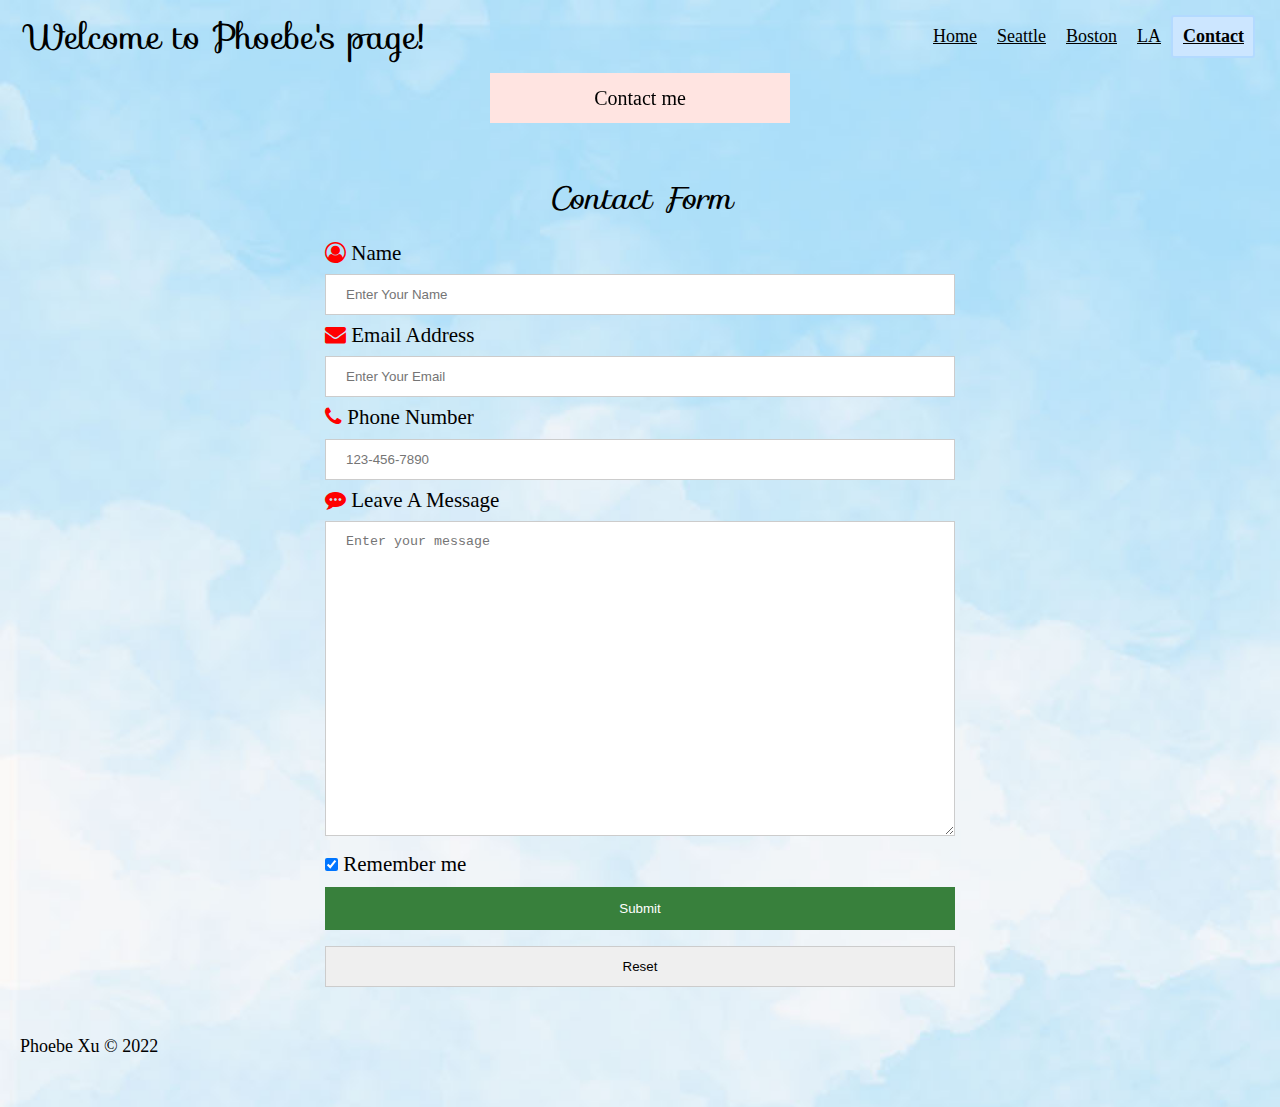
<file: contact.html>
<!DOCTYPE html>
<html lang="en">
<head>
    <!-- Global site tag (gtag.js) - Google Analytics -->
    <script async src="https://www.googletagmanager.com/gtag/js?id=G-T47RJ2ZBZ2"></script>
    <script>
     window.dataLayer = window.dataLayer || [];
    function gtag(){dataLayer.push(arguments);}
    gtag('js', new Date());

    gtag('config', 'G-T47RJ2ZBZ2');
    </script>
    <meta charset="UTF-8">
    <meta http-equiv="X-UA-Compatible" content="IE=edge">
    <meta name="viewport" content="width=device-width, initial-scale=1.0">
    <link rel="icon" href="images/s_p.png">
    <link rel = "stylesheet" href = "css/html5reset.css">
    <link rel = "stylesheet" href = "css/style.css">
    <link rel="stylesheet" href="https://cdnjs.cloudflare.com/ajax/libs/font-awesome/4.7.0/css/font-awesome.min.css">
    <link rel="stylesheet" href="https://fonts.googleapis.com/css?family=Sofia">
    <link rel="stylesheet" href="https://cdnjs.cloudflare.com/ajax/libs/font-awesome/4.7.0/css/font-awesome.min.css">
    <title>Index</title>
</head>
<body onresize = "resizeFunction()">
    <header>
        <div id = "jump_to">
            <a class = "skip" href="#main">Skip to Main Content</a>
            <!-- <a class = "skip" href="#seattle_intro">Skip to Seattle intro</a>
            <a class = "skip" href="#boston_intro">Skip to Boston intro</a>
            <a class = "skip" href="#la_intro">Skip to Los Angeles intro</a> -->
        </div>
        <div class="nav">
            <!-- <h1 id = "greeting-sentence">Welcome to Phoebe's page!</h1> -->
            <div class = "mobile_menu">
                <h1 id = "greeting-sentence">Welcome to Phoebe's page!</h1>
                <div class = "openMenu" onclick="myFunction()"> 
                    <i class="fa fa-bars" id = "bar"></i>
                </div>
            </div>
            <nav>
                <ul class="nav_links">
                    <li><a href = "index.html" >Home</a></li>
                    <li><a href = "seattle.html">Seattle</a></li>
                    <li><a href = "boston.html">Boston</a></li>
                    <li><a href = "la.html">LA</a></li>
                    <li class="active contactform"><a href = "contact.html">Contact</a></li>
                </ul>
            </nav>
        </div>

        <div class="flip-card" tabindex="0">
            <div class="flip-card-inner">
              <div class="flip-card-front">
                <h1 class="contact_title">Contact me</h1>
              </div>
              <div class="flip-card-back">
                <h1 class="contact_title">phoebexu@umich.edu</h1>
              </div>
            </div>
        </div>

        <!-- <div class="flip-card" >
            <div class="flip-card-inner">
                <a href="#" id="flip-card-inner">
                    <div class="flip-card-front">
                        <legend id = "contact-form">Contact me</legend>
                    </div>
                </a>
            <div class="flip-card-back">
                <p>phoebexu@umich.edu!</p>
            </div>
        </div> -->
      
    </header>

    <main id = "main">
        <form 
        action="https://formspree.io/f/mknyqgoy"
         method="POST" id = "form1"
        >
        <fieldset>
          <legend id = "contact-form">Contact Form</legend>
    

          <div id = "first-row">
              <i class="fa fa-user-circle-o icon icon_style"></i>
              <label for="name_id">Name</label>
              <input type="text" placeholder="Enter Your Name" id = "name_id" name="name" onblur="upperFunction()" required>
          </div>
      
          
          <div>
              <i class="fa fa-envelope icon icon_style"></i>
              <label for="email_id">Email Address</label>
              <input type="email" placeholder="Enter Your Email" id = "email_id" name="email" onblur="emailFunction()" required>
          </div>
          
          <div>
              <i class="fa fa-phone icon icon_style"></i>
              <label for="phone_id">Phone Number</label>
              <input type="tel" placeholder="123-456-7890" id = "phone_id" name="phone" onblur="phoneFunction()" required>
          </div>
          
      
          <div>
              <i class="fa fa-commenting icon icon_style"></i>
              <label for="msg">Leave A Message</label>
              <textarea placeholder="Enter your message" id = "msg" name="mesg" required></textarea><br>
          </div>
          
          <div>
              <input type="checkbox" checked="checked" name="remember" id = "cBox"> 
              <label for ="cBox">Remember me</label>
          </div>
          
          <div>
              <input type="submit" value = "Submit" id = "submitbutton" onclick="submitFunction()">
              <input type="button" onclick="resetFunction()" value="Reset">
              <!-- <p id="thanks"></p> -->
          </div>

          <!-- <div>
                <button id = "disable" onclick="disableElement()">Disable</button>
                <button id = "enable" onclick="enableElement()">Enable</button>
          </div> -->
          
        </fieldset>
       </form>

       <!-- <div class="flip-card">
        <div class="flip-card-inner">
            <a href="#" id="flip-card-inner">
                <div class="flip-card-front">
                    <p>Contact me!</p>
                </div>
            </a>
        <div class="flip-card-back">
            <p>phoebexu@umich.edu!</p>
        </div>
        </div> -->

    </main>

    <footer>
        <p>Phoebe Xu &copy; 2022</p>
    </footer>

    <script>
        function myFunction() {
            // var x = document.querySelector("#mainMenu");
            var x = document.querySelector(".nav_links");
            if (x.style.display === "flex") {
                x.style.display = "none";
            } else {
                x.style.display = "flex";
            }
        }
        function resizeFunction(){
            var w = window.innerWidth;
            if (w > 780)
            {
                document.querySelector(".nav_links").style.display = "flex";
                // console.log(w)
            }
            // if (window.innerWidth > "500px")
            // {
            //     document.querySelector(".nav_links").style.display = "flex";
            // }
        }

        function resetFunction() {
             document.getElementById("form1").reset();
        }

        function submitFunction(){
            var x = document.getElementById("name_id");
            var name = x.value
            alert("Thank you," + name)
        }

        function upperFunction()
        {
            var x = document.getElementById("name_id");
            x.value = x.value.toUpperCase();
        }

        function emailFunction()
        {
            var x = document.getElementById("email_id");
            var email = x.value
            alert("Your Email is:" + email)
        }
        // function disableElement() {
        //     document.getElementById("submitbutton").disabled = true;
        // }

        function phoneFunction()
        {
            var x = document.getElementById("phone_id");
            var phone = x.value
            alert("Your Phone number is:" + phone)
        }
    </script>
 
</body>
</html>
</file>
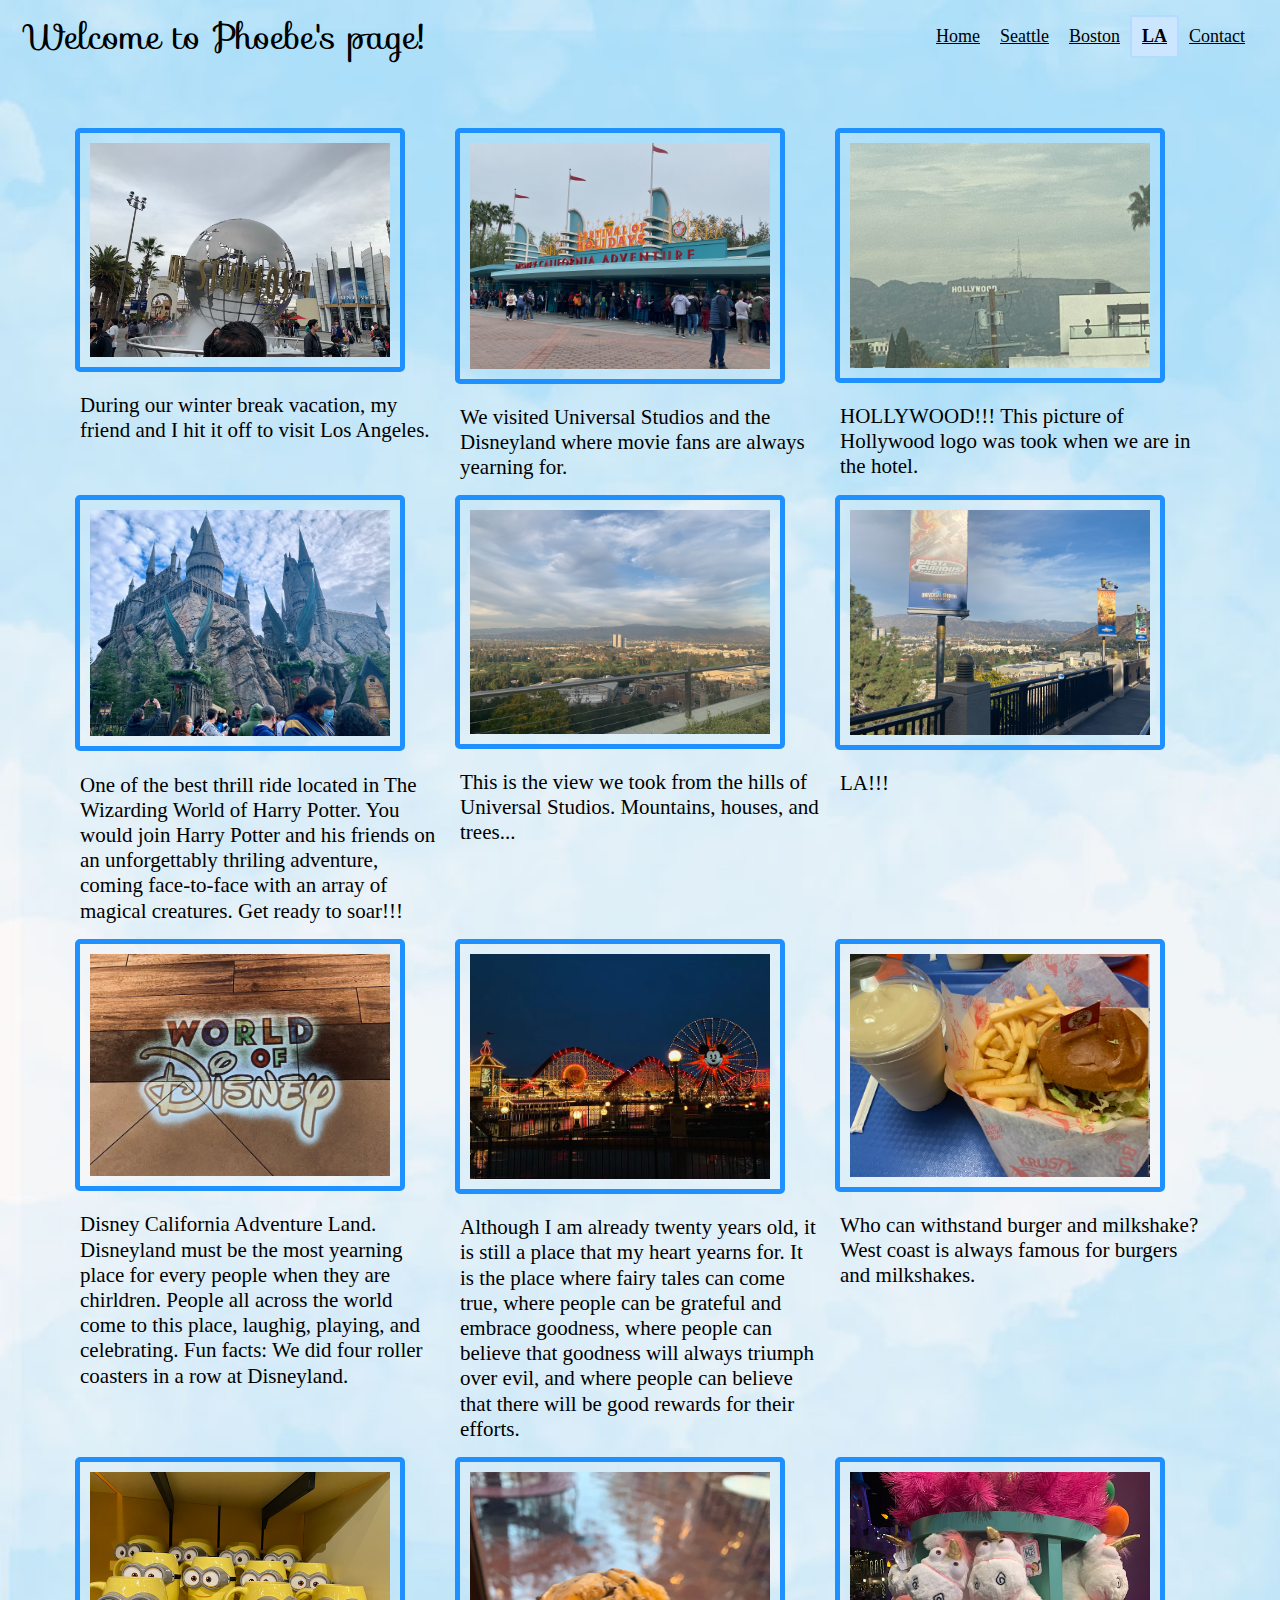
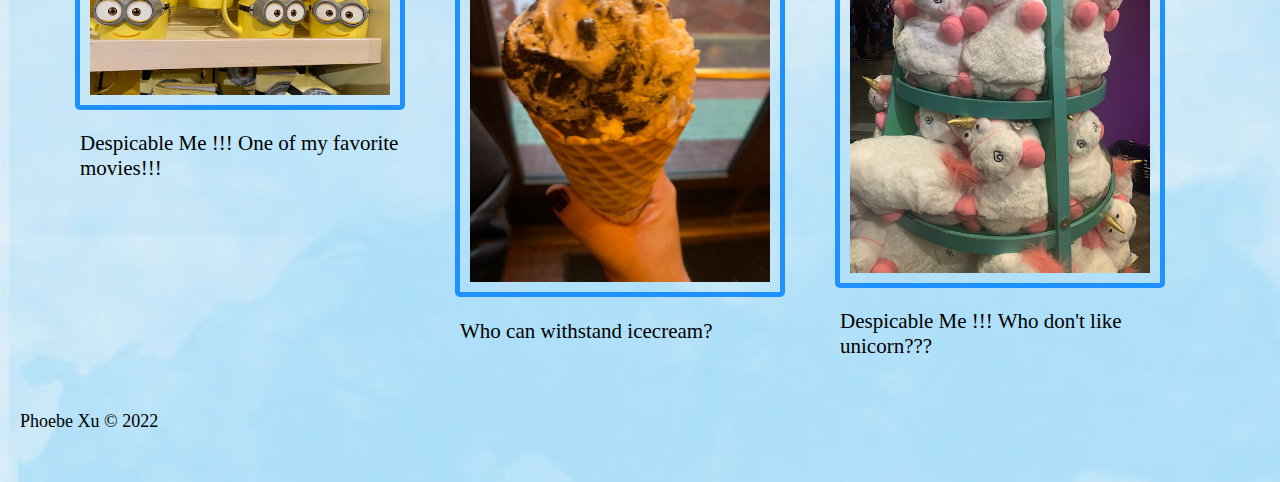
<file: la.html>
<!DOCTYPE html>
<html lang="en">
<head>
    <!-- Global site tag (gtag.js) - Google Analytics -->
    <script async src="https://www.googletagmanager.com/gtag/js?id=G-T47RJ2ZBZ2"></script>
    <script>
     window.dataLayer = window.dataLayer || [];
    function gtag(){dataLayer.push(arguments);}
    gtag('js', new Date());

    gtag('config', 'G-T47RJ2ZBZ2');
    </script>
    <meta charset="UTF-8">
    <meta http-equiv="X-UA-Compatible" content="IE=edge">
    <meta name="viewport" content="width=device-width, initial-scale=1.0">
    <link rel="icon" href="images/s_portrait.jpg">
    <link rel = "stylesheet" href = "css/html5reset.css">
    <link rel = "stylesheet" href = "css/style.css">
    <link rel="stylesheet" href="https://fonts.googleapis.com/css?family=Sofia">
    <link rel="stylesheet" href="https://cdnjs.cloudflare.com/ajax/libs/font-awesome/4.7.0/css/font-awesome.min.css">
    <title>LA</title>
</head>

<body onresize = "resizeFunctionLA()">
    <header>
        <div id = "jump_to">
            <a class = "skip" href="#main">Skip to Main Content</a>
            <!-- <a class = "skip" href="#seattle_intro">Skip to Seattle intro</a>
            <a class = "skip" href="#boston_intro">Skip to Boston intro</a>
            <a class = "skip" href="#la_intro">Skip to Los Angeles intro</a> -->
        </div>   
        <div class="nav">
            <!-- <h1 id = "greeting-sentence">Welcome to Phoebe's page!</h1> -->
            <div class = "mobile_menu">
                <h1 id = "greeting-sentence">Welcome to Phoebe's page!</h1>
                <div class = "openMenu" onclick="myFunction()"> 
                    <i class="fa fa-bars" id = "bar"></i>
                </div>
            </div>
            <nav>
                <ul class="nav_links">
                    <li><a href = "index.html" >Home</a></li>
                    <li><a href = "seattle.html">Seattle</a></li>
                    <li><a href = "boston.html">Boston</a></li>
                    <li class="active LA"><a href = "la.html">LA</a></li>
                    <li><a href = "contact.html">Contact</a></li>
                </ul>
            </nav>
        </div>
    </header>

    <main id = "main">
        <div class = "la-container">
            <div class = "card">
                <img src = "images/universal_studio.jpg" alt = "a picture of universal studios" width="300">
                <p> During our winter break vacation, my friend and I hit it off to visit Los Angeles.</p>
            </div>
            
            <div class = "card">
                <img src = "images/la_disney_3.jpg" alt = "picture of Disneyland" width="300">
                <p> We visited Universal Studios and the Disneyland where movie fans are always yearning for.</p>
            </div>
    
            <div class = "card">
                <img src = "images/la_hollywood.jpg" alt = "hollywood logo" width="300"/>
                <p>HOLLYWOOD!!! This picture of Hollywood logo was took when we are in the hotel.</p>
            </div>
                
            <div class = "card">
                <img src = "images/la_studio.jpg" alt = "Harry Potter castle" width="300"/>
                <p> One of the best thrill ride located in The Wizarding World of Harry Potter. You would join Harry Potter and his friends on an unforgettably thriling adventure, coming face-to-face with an array of magical creatures. Get ready to soar!!!</p>
            </div>
    
            <div class = "card">
                <img src = "images/la_scene_1.jpg" alt = "los angeles scene from the top 1" width="300"/>
                <p>This is the view we took from the hills of Universal Studios. Mountains, houses, and trees...</p>
            </div>
    
            <div class = "card">
                <img src = "images/la_scene_2.jpg" alt = "los anegele scene from the top 2" width="300"/>
                <p>LA!!!</p>
            </div>
    
            <div class = "card">
                <img src = "images/la_disney.jpg" alt = "disney land logo" width="300">
                <p>
                    Disney California Adventure Land. Disneyland must be the most yearning place for every people when they are chirldren. People all across the world come to this place, laughig, playing, and celebrating. Fun facts: We did four roller coasters in a row at Disneyland.
                </p>
            </div>
    
            <div class = "card">
                <img src = "images/la_disney_2.jpg" alt = "adventure park" width="300"/>
                <p>
                    Although I am already twenty years old, it is still a place that my heart yearns for. It is the place where fairy tales can come true, where people can be grateful and embrace goodness, where people can believe that goodness will always triumph over evil, and where people can believe that there will be good rewards for their efforts.
                </p>
            </div>
    
            <div class = "card">
                <img src = "images/la_food_1.jpg" alt = "burger and fries" width="300"/>
                <p>Who can withstand burger and milkshake? West coast is always famous for burgers and milkshakes. </p>
            </div>
            
            <div class = "card">
                <img src = "images/me_1.jpg" alt = "Dispicable Me souvenir mug" width="300">
                <P>Despicable Me !!! One of my favorite movies!!!</P>
            </div>
    
            <div class = "card">
                <img src = "images/la_food_2.jpg" alt = "ice-cream" width="300">
                <p>Who can withstand icecream? </p>
            </div>
    
            <div class = "card">
                <img src = "images/me_2.jpg" alt = "Dispicable Me souvenir unicorn" width="300">
                <p>
                    Despicable Me !!! Who don't like unicorn???
                </p>
            </div>
        </div>
        
    </main>

    <footer>
		<p>Phoebe Xu &copy; 2022</p>
	</footer>

    <script>
        function myFunction() {
            // var x = document.querySelector("#mainMenu");
            var x = document.querySelector(".nav_links");
            if (x.style.display === "flex") {
                x.style.display = "none";
            } else {
                x.style.display = "flex";
            }
        }
        function resizeFunctionLA(){
            var w = window.innerWidth;
            if (w > 780)
            {
                document.querySelector(".nav_links").style.display = "flex";
                // console.log(w)
            }
            // if (window.innerWidth > "500px")
            // {
            //     document.querySelector(".nav_links").style.display = "flex";
            // }
        }
    </script>
    
</body>
</html>
</file>
<file: css/style.css>
html {
  scroll-behavior: smooth;
}

body {
  background-image: url("../images/back3.jpg");
  background-repeat: no-repeat;
  background-size: cover;
  margin: 5px;
  margin-top: 0px;
  padding: 5px;
  padding-top: 0px;
}

.parallax {
  background-image: url("../images/b_river.jpg");
  /* background-image: url("../images/s_together.jpg"); */
  /* background-color: #707070; */
  min-height: 300px; 
  /* width: 100%; */
  background-attachment: fixed;
  /* top: 300px; */
  background-position: center;
  background-repeat: no-repeat;
  background-size: cover;
  /* padding-left: 0px;
  margin-right: 0px; */
  /* z-index: 10; */
}


/* header {
  display: flex;
  flex-direction: column;
  align-items: center;
} */

.nav_links {
  display: flex;
  flex-direction: column;
  align-items: center;
  justify-items: center;
  /* height: 100vh; */
  /* position: fixed; */
  /* top: 0; */
  /* right: 0; */
  /* left: 0; */
  
   /* z-index: 10; */
  /* transition: top 1s ease; */
  display: none;
}
.mobile_menu
{
  display: flex;
  flex-direction: row;
  justify-content: space-between;
}
.openMenu
{
  position: relative;
  top: 15px;
  font-size: 30px;
  right: 20px;
}

/* #greeting-sentence
{
  margin-top: 20px;
} */

nav a,
nav a:visited {
  color: black;
}

form {
  width: 50%;
  margin-top: 5%;
  margin-left: 25%;
  margin-right: 20%;
}

legend {
  font-size: 150%;
  font-style: italic;
  text-align: center;
}

#contact-form {
  font-family: "Sofia", sans-serif;
  font-size: 150%;
}

input {
  width: 100%;
  padding: 12px 20px;
  margin: 8px 0;
  display: inline-block;
  border: 1px solid #ccc;
  box-sizing: border-box;
}
textarea {
  width: 100%;
  height: 35vh;
  padding: 12px 20px;
  margin: 8px 0;
  display: inline-block;
  border: 1px solid #ccc;
  box-sizing: border-box;
}

input[type="checkbox"] {
  display: inline;
  width: inherit;
}

input[type="submit"] {
  background-color: #38803c;
  color: white;
  padding: 14px 20px;
  margin: 8px 0;
  border: none;
  cursor: pointer;
  width: 100%;
}

input[type="submit"]:hover {
  opacity: 0.8;
}

#first-row {
  margin-top: 30px;
}

#greeting-sentence {
  animation: grow 5s 1;
}

#intro-image_animation {
  animation: grow_img 5s 1;
}

@keyframes grow {
  from {
    font-size: 5px;
    opacity: 0;
  }
  to {
    font-size: 40px;
    opacity: 1;
  }
}

@keyframes grow_img {
  from {
    width: 25px;
    opacity: 0;
  }
  to {
    width: 300px;
    opacity: 1;
  }
}

@media screen and (prefers-reduced-motion: reduce) {
  #greeting-sentence {
    animation: none;
  }

  #intro-image_animation {
    animation: none;
  }

  a.skip {
    -webkit-transition: initial; 
    transition: initial; 
  }

  .parallax {
    background-attachment: initial;
  }

}

.skip {
  position: absolute;
  left: -500px;
}

.index-container {
  /* margin-left: 150px; */
  display: grid;
  /* margin-left: 10%; */
  width: 90%;
  justify-content: center;
  align-content: center;
  align-items: center;
  justify-items: center;
  grid-template-columns: 80%;
  grid-template-rows: repeat(12, auto);
  gap: 30px 30px;
  /* margin-left: 60px; */
  margin-top: 40px;
}
.index-container img {
  width: 50%;
}

.intro-image {
  grid-row: 1 / span 1;
  grid-column: 1 / span 1;
}

/* .intro-image:hover {
  -webkit-transform: scale(1.1);
  -ms-transform: scale(1.1);
  transform: scale(1.1);
}  */

.intro-text {
  grid-row: 2 / span 1;
  grid-column: 1 / span 1;
  overflow: scroll;
}

.seattle-text {
  grid-row: 4 / span 1;
  grid-column: 1 / span 1;
  overflow: scroll;
}

.seattle-image {
  grid-row: 3 / span 1;
  grid-column: 1 / span 1;
}

/* .seattle-image:hover {
  -webkit-transform: scale(1.1);
  -ms-transform: scale(1.1);
  transform: scale(1.1);
} */

.tacoma-text {
  grid-row: 6 / span 1;
  grid-column: 1 / span 1;
  overflow: scroll;
}

.tacoma-image {
  grid-row: 5 / span 1;
  grid-column: 1 / span 1;
}
/* 
.tacoma-image:hover {
  -webkit-transform: scale(1.1);
  -ms-transform: scale(1.1);
  transform: scale(1.1);
} */

.boston-image {
  grid-row: 7 / span 1;
  grid-column: 1 / span 1;
}

/* .boston-image:hover {
  -webkit-transform: scale(1.1);
  -ms-transform: scale(1.1);
  transform: scale(1.1);
} */

.boston-text {
  grid-row: 8 / span 1;
  grid-column: 1 / span 1;
  overflow: scroll;
}

.brandeis-image {
  grid-row: 9 / span 1;
  grid-column: 1 / span 1;
}

/* .brandeis-image:hover {
  -webkit-transform: scale(1.1);
  -ms-transform: scale(1.1);
  transform: scale(1.1);
} */

.brandeis-text {
  grid-row: 10 / span 1;
  grid-column: 1 / span 1;
  overflow: scroll;
}

.la-text {
  grid-row: 12 / span 1;
  grid-column: 1 / span 1;
  overflow: scroll;
}

.la-image {
  grid-row: 11 / span 1;
  grid-column: 1 / span 1;
}

/* .la-image:hover {
  -webkit-transform: scale(1.1);
  -ms-transform: scale(1.1);
  transform: scale(1.1);
} */

.video {
  grid-row: 13 / span 1;
  grid-column: 1 / span 1;
}

.nav h1 {
  font-family: "Sofia", sans-serif;
  font-size: 35px;
}

h1 {
  font-size: 20px;
  margin: 15px;
}

main {
  font-size: 18px;
  line-height: 120%;
  width: 100%;
  margin-top: 30px;
}

p {
  margin: 5px;
  padding: 5px;
}

nav {
  margin: 15px;
  font-size: 18px;
}

nav li {
  padding: 5px;
}
nav li a:hover {
  color: #ff3300;
}

div a {
  padding: 5px;
  line-height: 160%;
}

img {
  max-width: 80%;
  height: auto;
  border: 5px solid orange;
  /* border: 5px solid lavender;  */
  margin: 5px;
  padding: 10px;
  border-radius: 5px;
}

/* img:nth-child(even):hover {
  filter: grayscale(60%);
  border-style: groove;
} */

#jump_to {
  /* margin: 15px; */
  font-size: 18px;
}

h2 {
  margin: 15px;
  font-size: 24px;
}

footer {
  font-size: 18px;
  padding: 32px 0;
}

.active {
  width: 60px;
  color: white;
  background-color: #cce6ff;
  border: 2px solid #b3daff;
  font-weight: bold;
  border-radius: 3px;
}

.LA 
{
  width: 35px;
}

.contactform
{
  width: 70px;
}

.home
{
  width: 55px;
}

.skip {
  background-color: #99ceff;
  border-radius: 3px;
  margin: 10px;
  border: 2px solid #80c1ff;
}

.skip:hover {
  color: white;
  background-color: #66b5ff;
} 

.seattle_container {
  display: grid;
  grid-template-columns: 50% 50%;
  margin-left: 10px;
  margin-right: 15px;
  gap: 10px 10px;
  justify-items: center;
  align-items: center;
}

.seattle-text-1 {
  grid-row: 1 / span 1;
  grid-column: 1 / span 2;
}

.seattle-img-1 {
  grid-row: 2 / span 1;
  grid-column: 1 / span 1;
}

.seattle-img-2 {
  grid-row: 2 / span 1;
  grid-column: 2 / span 1;
}

.seattle-text-2 {
  grid-row: 3 / span 1;
  grid-column: 1 / span 2;
}

.seattle-img-3 {
  grid-row: 4 / span 1;
  grid-column: 1 / span 1;
}

.seattle-img-4 {
  grid-row: 4 / span 1;
  grid-column: 2 / span 1;
}

.seattle-text-3 {
  grid-row: 5 / span 1;
  grid-column: 1 / span 2;
}

.seattle-img-5 {
  grid-row: 6 / span 1;
  grid-column: 1 / span 1;
}

.seattle-img-6 {
  grid-row: 6 / span 1;
  grid-column: 2 / span 1;
}

.seattle-text-4 {
  grid-row: 7 / span 1;
  grid-column: 1 / span 2;
}

.seattle-img-7 {
  grid-row: 8 / span 1;
  grid-column: 1 / span 1;
}

.seattle-img-8 {
  grid-row: 8 / span 1;
  grid-column: 2 / span 1;
}

.seattle-text-5 {
  grid-row: 9 / span 1;
  grid-column: 1 / span 2;
}

.seattle-img-9 {
  grid-row: 10 / span 1;
  grid-column: 1 / span 1;
}

.seattle-img-10 {
  grid-row: 10 / span 1;
  grid-column: 2 / span 1;
}

.boston-container {
  margin-left: 10px;
  margin-right: 15px;
  /* margin-top: 5px; */
  display: grid;
  grid-template-columns: 80%;
  row-gap: 10px;
  justify-content: center;
  align-content: center;
  justify-items: center;
  align-items: center;
}

.boston-text-1 {
  grid-row: 1 / span 1;
  grid-column: 1 / span 1;
}
.boston-img-1 {
  grid-row: 2 / span 1;
  grid-column: 1 / span 1;
}
.boston-img-2 {
  grid-row: 3 / span 1;
  grid-column: 1 / span 1;
}
.boston-text-2 {
  grid-row: 4 / span 1;
  grid-column: 1 / span 1;
}
.boston-img-3 {
  grid-row: 5 / span 1;
  grid-column: 1 / span 1;
}
.boston-text-3 {
  grid-row: 6 / span 1;
  grid-column: 1 / span 1;
}
.boston-img-4 {
  grid-row: 7 / span 1;
  grid-column: 1 / span 1;
}
.boston-text-4 {
  grid-row: 8 / span 1;
  grid-column: 1 / span 1;
}
.boston-img-5 {
  grid-row: 9 / span 1;
  grid-column: 1 / span 1;
}
.boston-img-6 {
  grid-row: 10 / span 1;
  grid-column: 1 / span 1;
}

.la-container {
  display: flex;
  flex-wrap: nowrap;
  flex-direction: column;
  justify-content: center;
  align-content: center;
  align-items: center;
}

.card {
  flex-basis: 350px;
  width: 80%;
}

.icon_style {
  font-size: 10px;
  color: red;
}

.flip-card {
  /* background-color: transparent; */
  width: 300px;
  height: 50px;
  margin: auto;
  /* border: 1px solid #f1f1f1; */
  perspective: 1000px;
}

.flip-card-inner {
  position: relative;
  width: 100%;
  height: 100%;
  text-align: center;
  transition: transform 0.8s;
  transform-style: preserve-3d;
}

.flip-card:hover .flip-card-inner,
.flip-card:focus-within .flip-card-inner,
.flip-card:focus .flip-card-inner
{
  transform: rotateY(180deg);
}


.flip-card-front, .flip-card-back {
  position: absolute;
  width: 100%;
  height: 100%;
  -webkit-backface-visibility: hidden; 
  backface-visibility: hidden;
}

.flip-card-front {
  background-color: MistyRose;
  color: black;
}

.flip-card-back {
  background-color: dodgerblue;
  color: black;
  transform: rotateY(180deg);
}

@media screen and (prefers-reduced-motion){
  .flip-card-inner{
      transition: none;
  }
  /* .flip-card:hover .flip-card-inner {
      transform: none;
  } */

  .flip-card:hover .flip-card-inner,
  .flip-card:focus-within .flip-card-inner,
  .flip-card:focus .flip-card-inner
  {
    transform: none;
  }
  .flip-card-back{
      display: none;
  }
}



@media only screen and (min-width: 780px)
{

  .boston-container
  {
    display: flex;
    flex-wrap: wrap;
    flex-direction: row;
    justify-content: center;
    align-content: center;
    align-items: center;
  }


  main{
    font-size: 19px;
  }

  img {
    border: 5px solid palevioletred;
  }
  .openMenu
  {
    font-size: 2rem;
    margin: 20px;
    display: none;
    cursor: pointer;
  }

  .nav {
    width: 100%;
    display: flex;
    flex-direction: row;
    justify-content: space-between;
    align-items: center;
  }

  .nav_links {
    display: flex;
    flex-direction: column;
    justify-content: flex-end;
  }

  .index-container {
    /* margin-left: 150px; */
    display: grid;
    grid-template-columns: 50% 50%; 
    grid-template-rows: repeat(6, auto);
    /* gap: 50px 50px; */
    margin-top: 40px;
    margin-left: 40px;
    /* justify-items: center; */
    /* align-items: center; */
    /* justify-content:center; */
    /* align-content:center; */
  }

  .intro-image {
    grid-row: 1 / span 1;
    grid-column: 1 / span 1;
  }

  .intro-text {
    grid-row: 1 / span 1;
    grid-column: 2 / span 1;
    overflow: scroll;
  }

  .seattle-image {
    grid-row: 2 / span 1;
    grid-column: 1 / span 1;
  }

  .seattle-text {
    grid-row: 2 / span 1;
    grid-column: 2 / span 1;
    overflow: scroll;
  }

  .tacoma-text {
    grid-row: 3 / span 1;
    grid-column: 2 / span 1;
    overflow: scroll;
  }

  .tacoma-image {
    grid-row: 3 / span 1;
    grid-column: 1 / span 1;
  }

  .boston-image {
    grid-row: 4 / span 1;
    grid-column: 1 / span 1;
  }

  .boston-text {
    grid-row: 4 / span 1;
    grid-column: 2 / span 1;
    overflow: scroll;
  }

  .brandeis-image {
    grid-row: 5 / span 1;
    grid-column: 1 / span 1;
  }
  .brandeis-text {
    grid-row: 5 / span 1;
    grid-column: 2 / span 1;
    overflow: scroll;
  }

  .la-text {
    grid-row: 6 / span 1;
    grid-column: 2 / span 1;
    overflow: scroll;
  }

  .la-image {
    grid-row: 6 / span 1;
    grid-column: 1 / span 1;
  }

  .seattle_container {
    display: grid;
    grid-template-columns: 50% 50%;
    margin-left: 10px;
    margin-right: 15px;
    gap: 10px 10px;
    justify-items: center;
    align-items: center;
  }
  
  .seattle-text-1 {
    grid-row: 1 / span 3;
    grid-column: 1 / span 1;
  }
  
  .seattle-img-1 {
    grid-row: 1 / span 1;
    grid-column: 2 / span 1;
  }
  
  .seattle-img-2 {
    grid-row: 2 / span 1;
    grid-column: 2 / span 1;
  }
  
  .seattle-text-2 {
    grid-row: 4 / span 2;
    grid-column: 2 / span 1;
  }
  
  .seattle-img-3 {
    grid-row: 3 / span 1;
    grid-column: 2 / span 1;
  }
  
  .seattle-img-4 {
    grid-row: 4 / span 1;
    grid-column: 1 / span 1;
  }
  
  .seattle-text-3 {
    grid-row: 6 / span 1;
    grid-column: 1 / span 1;
  }
  
  .seattle-img-5 {
    grid-row: 5 / span 1;
    grid-column: 1 / span 1;
  }
  
  .seattle-img-6 {
    grid-row: 6 / span 1;
    grid-column: 2 / span 1;
  }
  
  .seattle-text-4 {
    grid-row: 7 / span 1;
    grid-column: 2 / span 2;
  }
  
  .seattle-img-7 {
    grid-row: 7 / span 1;
    grid-column: 1 / span 1;
  }
  
  .seattle-img-8 {
    grid-row: 9 / span 1;
    grid-column: 2 / span 1;
  }
  
  .seattle-text-5 {
    grid-row: 8 / span 1;
    grid-column: 1 / span 1;
  }
  
  .seattle-img-9 {
    grid-row: 9 / span 1;
    grid-column: 1 / span 1;
  }
  
  .seattle-img-10 {
    grid-row: 8 / span 1;
    grid-column: 2 / span 1;
  }

  .la-container {
    display: flex;
    flex-wrap: wrap;
    flex-direction: column;
    justify-content: flex-start;
    align-content: space-around;
    height: 2500px;
    /* flex-basis: 100px; */
  }

  .card {
    flex-basis: 200px;
    width: 350px;
  }
}


@media only screen and (min-width: 1024px) {

  .boston-container
  {
    display: flex;
    flex-wrap: wrap;
    flex-direction: row;
    justify-content: space-around;
    align-content: center;
    align-items: center;
  }

  #main{
    font-size: 21px;
  }

  img {
    border: 5px solid dodgerblue;
  }

  .openMenu
  {
    font-size: 2rem;
    margin: 20px;
    display: none;
    cursor: pointer;
  }
  .closeMenu
  {
    font-size: 2rem;
    display: none;
    cursor: pointer;
  }
  .skip {
    /* position: absolute; */
    /* top: 80px; */
    /* left: 10px; */
    -webkit-transition: top 1s ease-out; 
    transition: left 1s ease-out;
    z-index: 5;  
  }

  .skip:focus {
    left: 10px;
    top: 70px; 
  }

  #main{
    margin-top: 50px;
  }

  .nav {
    width: 100%;
    display: flex;
    flex-direction: row;
    justify-content: space-between;
    align-items: center;
  }

  .nav_links {
    display: flex;
    flex-direction: row;
    justify-content: flex-end;
  }

  .index-container {
    /* margin-left: 150px; */
    display: grid;
    margin-left: 10%;
    width: 80%;
    justify-content: center;
    align-content: center;
    align-items: center;
    justify-items: center;
    grid-template-columns: 50% 50%;
    grid-template-rows: repeat(6, auto);
    gap: 50px 50px;
    margin-top: 40px;
  }

  .intro-image {
    grid-row: 1 / span 1;
    grid-column: 1 / span 1;
  }

  .intro-text {
    grid-row: 1 / span 1;
    grid-column: 2 / span 1;
    overflow: scroll;
  }

  .seattle-text {
    grid-row: 2 / span 1;
    grid-column: 1 / span 1;
    overflow: scroll;
  }

  .seattle-image {
    grid-row: 2 / span 1;
    grid-column: 2 / span 1;
  }

  .tacoma-text {
    grid-row: 3 / span 1;
    grid-column: 2 / span 1;
    overflow: scroll;
  }

  .tacoma-image {
    grid-row: 3 / span 1;
    grid-column: 1 / span 1;
  }

  .boston-image {
    grid-row: 4 / span 1;
    grid-column: 2 / span 1;
  }

  .boston-text {
    grid-row: 4 / span 1;
    grid-column: 1 / span 1;
    overflow: scroll;
  }

  .brandeis-image {
    grid-row: 5 / span 1;
    grid-column: 1 / span 1;
  }
  .brandeis-text {
    grid-row: 5 / span 1;
    grid-column: 2 / span 1;
    overflow: scroll;
  }

  .la-text {
    grid-row: 6 / span 1;
    grid-column: 1 / span 1;
    overflow: scroll;
  }

  .la-image {
    grid-row: 6 / span 1;
    grid-column: 2 / span 1;
  }

  .seattle_container {
    display: grid;
    grid-template-columns: 32% 32% 32%;
    margin-left: 10px;
    margin-right: 15px;
    gap: 10px 10px;
    justify-items: center;
    align-items: center;
  }
  
  .seattle-text-1 {
    grid-row: 1 / span 1;
    grid-column: 1 / span 3;
  }
  
  .seattle-img-1 {
    grid-row: 2 / span 1;
    grid-column: 1 / span 1;
  }
  
  .seattle-img-2 {
    grid-row: 2 / span 1;
    grid-column: 2 / span 1;
  }
  
  .seattle-text-2 {
    grid-row: 3 / span 1;
    grid-column: 1 / span 3;
  }
  
  .seattle-img-3 {
    grid-row: 2 / span 1;
    grid-column: 3 / span 1;
  }
  
  .seattle-img-4 {
    grid-row: 4 / span 1;
    grid-column: 1 / span 1;
  }
  
  .seattle-text-3 {
    grid-row: 5 / span 1;
    grid-column: 1 / span 3;
  }
  
  .seattle-img-5 {
    grid-row: 4 / span 1;
    grid-column: 2 / span 1;
  }
  
  .seattle-img-6 {
    grid-row: 4 / span 1;
    grid-column: 3 / span 1;
  }
  
  .seattle-text-4 {
    grid-row: 8 / span 1;
    grid-column: 1 / span 3;
  }
  
  .seattle-img-7 {
    grid-row: 7 / span 1;
    grid-column: 1 / span 1;
  }
  
  .seattle-img-8 {
    grid-row: 7 / span 1;
    grid-column: 2 / span 1;
  }
  
  .seattle-text-5 {
    grid-row: 9 / span 1;
    grid-column: 1 / span 3;
  }
  
  .seattle-img-9 {
    grid-row: 7 / span 1;
    grid-column: 3 / span 1;
  }
  
  .seattle-img-10 {
    grid-row: 10 / span 1;
    grid-column: 1 / span 1;
  }

  .la-container {
    display: flex;
    flex-wrap: wrap;
    flex-direction: row;
    justify-content: center;
    align-content:start;
    align-items: start;
    height: auto;
  }

  .card {
    flex-basis: 380px;
    width: 350px;
  }
}
</file>
